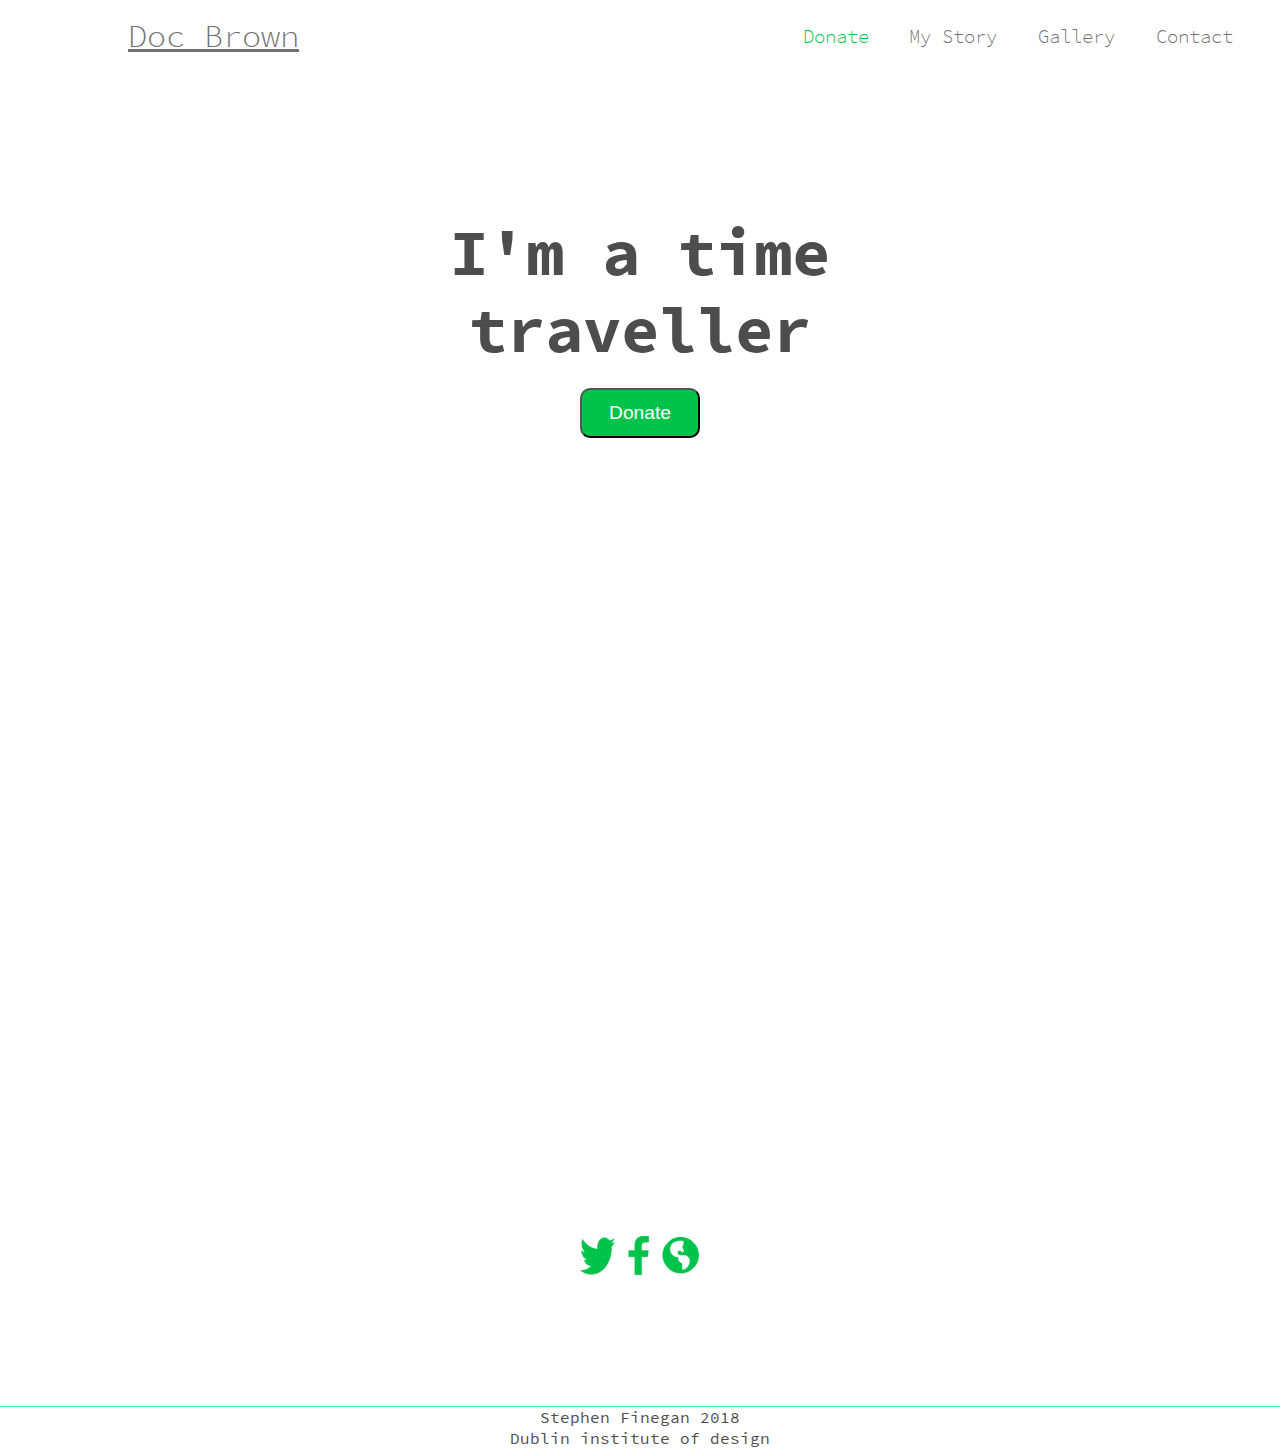
<file: index.html>
<!DOCTYPE html>
<html lang="en">
<head>
	<meta charset="UTF-8">
	<meta name="Emmett Brown" content="Donation page">
	<meta name="keywords" content="Time travel, Emmett brown, Back to the future">
	<meta name="author" content="Stephen Finegan">
	<title>Emmett Brown, Time traveler</title>
	<link rel="stylesheet" type="text/css" href="css/reset.css">
	<link rel="stylesheet" type="text/css" href="css/styles.css">
	<link href="https://fonts.googleapis.com/css?family=IBM+Plex+Serif" rel="stylesheet"> 
</head>
<body>
	
	<div id="header">
		<div id="title">
			<h1><a href ="index.html"><span>Doc Brown</span></a></h1>
		</div>


		<div id="nav">
		<ul>
			<li><a href ="donate.html"><span class='donate-link'>Donate</span></a></li>
			<li><a href ="story.html">My Story</a></li>
			<li><a href ="gallery.html">Gallery</a></li>
			<li><a href ="contact.html">Contact</a></li>
			
		</ul>
		</div>
	</div>



	<div id="container">
		<div id="index-introduction">
			<div id="intro-text"><h2 class="main-heading">I'm a time<br>traveller</h2>
			<button id="intro-button" onclick="donate()">Donate</button>
			</div>
		
		</div>
	</div>
	
<div id="lower">
	<div id="video-container">
	<iframe id="video-frame" width="560" height="315" src="https://www.youtube.com/embed/Q0VGRlEJewA?rel=0&amp;start=65"></iframe>
	</div>

	<div id="media">
		<img src="images/media.png" alt ='link to social media and email'>
	</div>

</div>		

<div id="footer">
		<p>Stephen Finegan 2018<br> Dublin institute of design</p>
</div>


<script type="text/javascript">
	function donate(){
		document.location.href= "donate.html";
	}
</script>
</body>
</html>
</file>
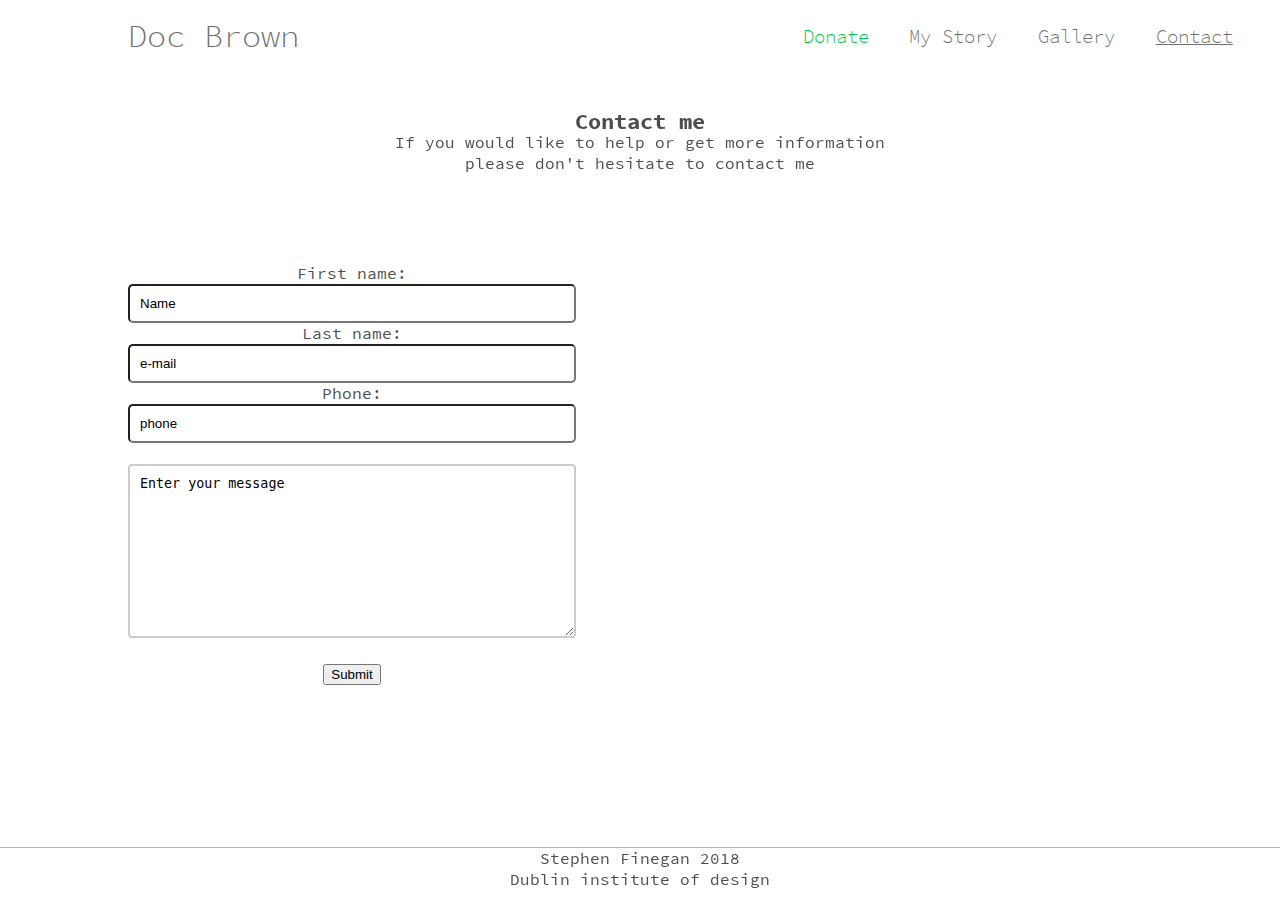
<file: contact.html>
<!DOCTYPE html>
<html lang="en">
<head>
	<meta charset="UTF-8">
	<meta name="Emmett Brown" content="Donation page">
	<meta name="keywords" content="Time travel, Emmett brown, Back to the future">
	<meta name="author" content="Stephen Finegan">
	<title>Emmett Brown, Contact</title>
	<link rel="stylesheet" type="text/css" href="css/reset.css">
	<link rel="stylesheet" type="text/css" href="css/styles.css">
		<link href="https://fonts.googleapis.com/css?family=IBM+Plex+Serif" rel="stylesheet"> 

</head>
<body>
<div id="header">
	<div id="title">
	<h1><a href ="index.html">Doc Brown</a></h1>

	</div>

	<div id="nav">
		<ul>
			<li><a href ="donate.html"><span class='donate-link'>Donate</span></a></li>
			<li><a href ="story.html">My Story</a></li>
			<li><a href ="gallery.html">Gallery</a></li>
			<li><a href ="contact.html"><span>Contact</span></a></li>
			
		</ul>
	</div>
	
</div>
	<div id="contact-box">
		<h2>Contact me</h2>
		<p>If you would like to help or get more information please don't hesitate to contact me</p>
		
	</div>

<div id="contact-container">
	<div id="message">
<form>
  First name:<br>
  <input type="text" name="name" value="Name">
  <br>
  Last name:<br>
  <input type="text" name="e-mail" value="e-mail">
   <br>
  Phone:<br>
  <input type="text" name="phone" value="phone">
  <br><br>
   <textarea name="message" rows="10" cols="30">
Enter your message
</textarea> 
  <br><br>
  <input type="submit" value="Submit">
	</form> 
	</div>

<div id="map-div">
	<iframe id="map-control" src="https://www.google.com/maps/embed?pb=!1m18!1m12!1m3!1d7779.523552665277!2d-81.47174623071844!3d28.473976026601456!2m3!1f0!2f0!3f0!3m2!1i1024!2i768!4f13.1!3m3!1m2!1s0x88e77edfac4210bd%3A0x1adc62268ae9b19!2sUniversal+Orlando+Resort!5e0!3m2!1sen!2sie!4v1524507114022" width="600" height="450"></iframe>

</div>

</div>


<div id="footer-contact">
		<p>Stephen Finegan 2018<br> Dublin institute of design</p>
	</div>	

</body>
</html>
</file>
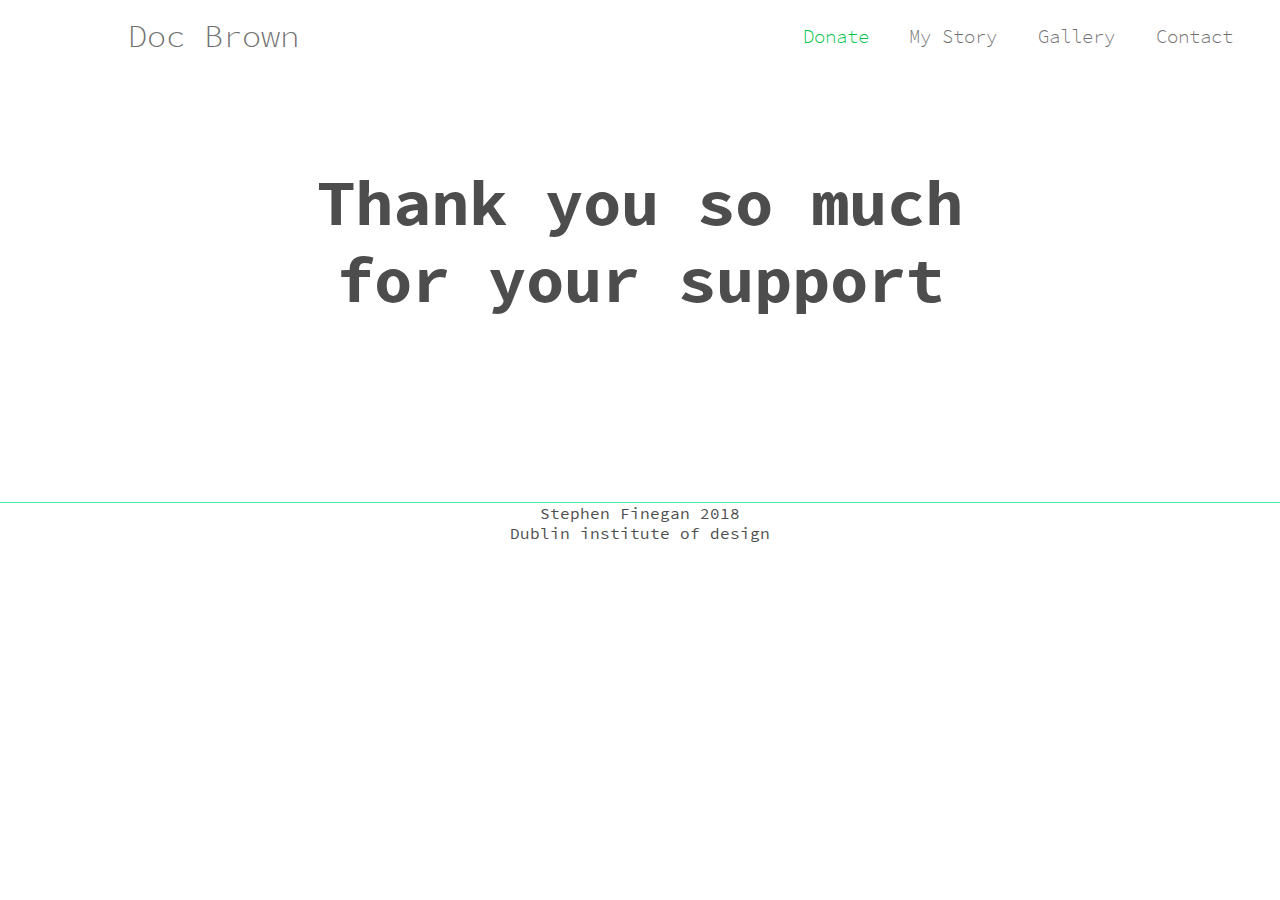
<file: donate.html>
<!DOCTYPE html>
<html lang="en">
<head>
	<meta charset="UTF-8">
	<meta name="Emmett Brown" content="Donation page">
	<meta name="keywords" content="Time travel, Emmett brown, Back to the future">
	<meta name="author" content="Stephen Finegan">
	<title>Emmett Brown, Donate</title>
	<link rel="stylesheet" type="text/css" href="css/reset.css">
	<link rel="stylesheet" type="text/css" href="css/styles.css">
		<link href="https://fonts.googleapis.com/css?family=IBM+Plex+Serif" rel="stylesheet"> 

</head>
<body>
<div id="header">
	<div id="title">
	<h1><a href ="index.html">Doc Brown</a></h1>
	</div>

	<div id="nav">
		<ul>
			<li><a href ="donate.html"><span class='donate-link'>Donate</span></a></li>
			<li><a href ="story.html">My Story</a></li>
			<li><a href ="gallery.html">Gallery</a></li>
			<li><a href ="contact.html">Contact</a></li>
			
		</ul>
	</div>
</div>

	<div id= "donate-div" class="home-div">
		
		<h2 class="main-heading">Thank you so much<br> for your support</h2>
		
	</div>



<div id="payment-form">
	
	<script type="text/javascript" src="https://form.jotformeu.com/jsform/81136767284363"></script>
</div>



	<div id="footer">
		<p>Stephen Finegan 2018<br> Dublin institute of design</p>
	</div>


</body>
</html>
</file>
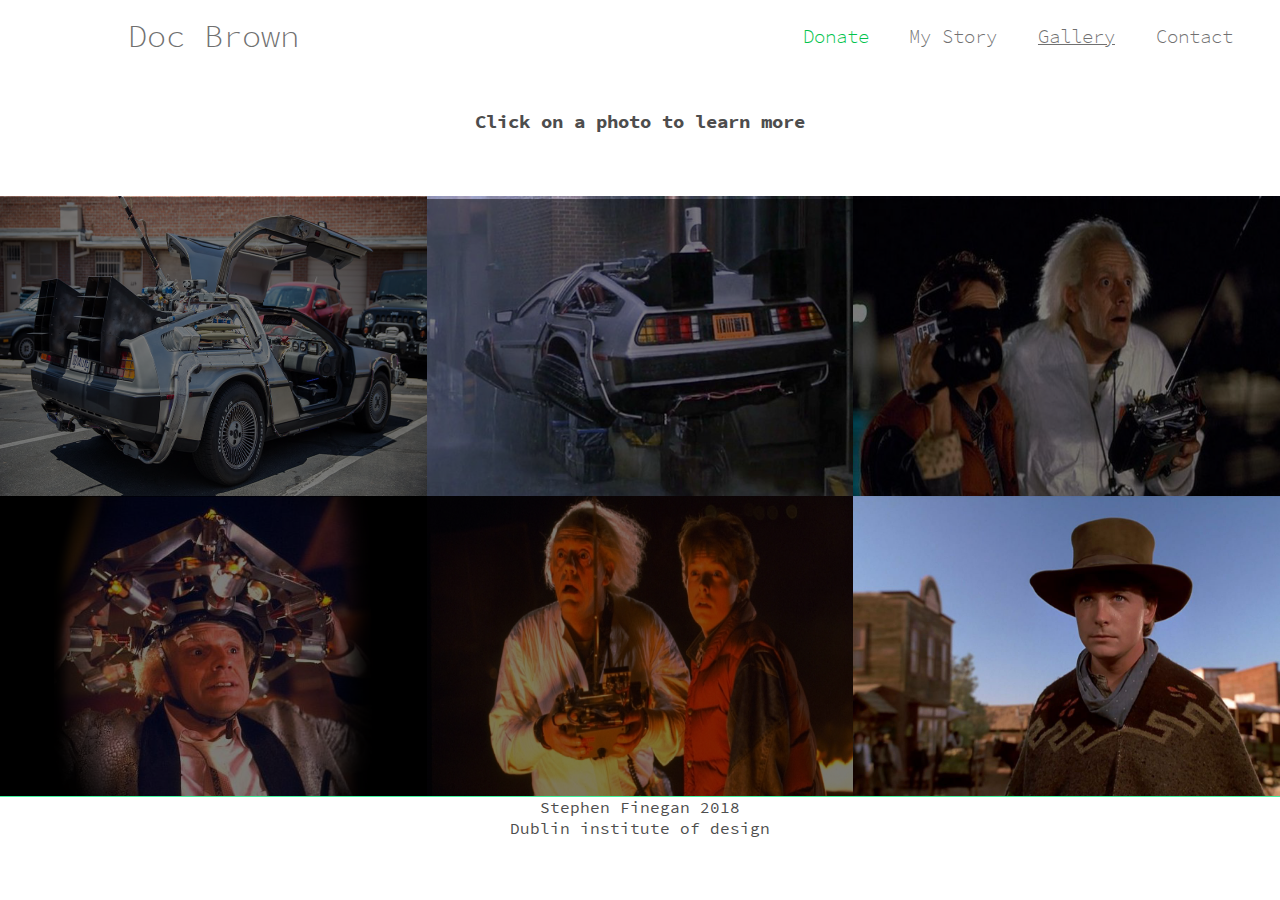
<file: gallery.html>
<!DOCTYPE html>
<html lang="en">
<head>
	<meta charset="UTF-8">
	<meta name="Emmett Brown" content="Donation page">
	<meta name="keywords" content="Time travel, Emmett brown, Back to the future">
	<meta name="author" content="Stephen Finegan">
	<title>Emmett Brown, Gallery</title>
	<link rel="stylesheet" type="text/css" href="css/reset.css">
	<link rel="stylesheet" type="text/css" href="css/styles.css">
	<link href="https://fonts.googleapis.com/css?family=IBM+Plex+Serif" rel="stylesheet"> 
	<script
			  src="https://code.jquery.com/jquery-3.3.1.min.js"
			  integrity="sha256-FgpCb/KJQlLNfOu91ta32o/NMZxltwRo8QtmkMRdAu8="
			  crossorigin="anonymous"></script>

</head>
<body>
	<div id="header">
		<div id="title">
		<h1><a href ="index.html">Doc Brown</a></h1>
		</div>

		<div id="nav">
		<ul>
			<li><a href ="donate.html"><span class='donate-link'>Donate</span></a></li>
			<li><a href ="story.html">My Story</a></li>
			<li><a href ="gallery.html"><span>Gallery</span></a></li>
			<li><a href ="contact.html">Contact</a></li>
			
		</ul>
		</div>
	</div>
	

	<p id="learn-more">Click on a photo to learn more</p>

	<div id="gallery">


	
		<div  id="gallery-img-one">
			
			<img src="images/Delorean-Gallery-2.png" id = "image-pos-1" class="Gallery-menu" alt="The first ever Time travelling Delorean, built in 1975">
			<div id="overlay-one" class="overlay-class"></div>
			<p id = "mobile-descr-1" class="lightbox-text">The first ever Time travelling Delorean, built in 1975.</p>
		</div>

		<div id="gallery-img-two">
			<img src="images/Delorean-Gallery.png" id = "image-pos-2" class="Gallery-menu" alt="The upgraded flying Delorean using technology from the future">
			<div id="overlay-two" class="overlay-class"></div>
			<p id = "mobile-descr-2" class="lightbox-text">The upgraded flying Delorean using technology from the future</p>
		</div>


		<div id="gallery-img-three">
			<img src="images/docmarty-gallery.png" id = "image-pos-3" class="Gallery-menu" alt="Myself and Marty testing the time machine for the first time">
			<div id="overlay-three" class="overlay-class"></div>
			<p id = "mobile-descr-3" class="lightbox-text">Myself and Marty testing the time machine for the first time</p>
		</div>


		<div  id="gallery-img-four">
			<img src="images/Brain-wave-gallery.png"  id = "image-pos-4" class="Gallery-menu" alt="A machine I built to read minds">
			<div id="overlay-four" class="overlay-class"></div>
			<p id = "mobile-descr-4" class="lightbox-text">A machine I built to read minds</p>
		</div>

		<div id="gallery-img-five">
			<img src="images/hq-img-1.png" id = "image-pos-5" class="Gallery-menu" alt="The first time we saw the time machine in action">
			<div id="overlay-five" class="overlay-class"></div>
			<p id = "mobile-descr-5" class="lightbox-text">The first time we saw the time machine in action</p>
		</div>

		<div  id="gallery-img-six">
			<img src="images/hq-img-3.png"  id = "image-pos-6" class="Gallery-menu" alt="Marty after travelling back to 1885">
			<div id="overlay-six" class="overlay-class"></div>
			<p id = "mobile-descr-6" class="lightbox-text">Marty after travelling back to 1885</p>
		</div>
</div>
	

	<div id="footer-gallery">
		<p>Stephen Finegan 2018<br> Dublin institute of design</p>
	</div>





<script type="text/javascript">

		
		$(document).ready(function () {
			
   		if ($(window).width() > 650) {
   


			
			
			$('.overlay-class').click(function(){
				$src = $(this).prev().attr('src');
				$para = $(this).next().text();
				if (!$('#lightbox').length>0) {
				

				$('body').append("<div id='lightbox'><img src='' class='Gallery-box'><p style = 'color:white; font-size:120%;'>" + $para + "</p></div>");
				//$('body').append("<div id='lightbox'><p style = 'color:white; font-size:120%;'>" + $para + "</p></div>");
				
				//$('#lightbox').fadeIn(500).show(); 
				$('#lightbox img').attr("src", $src);

				
			}
			else
				$('#lightbox').fadeIn(500).show();
				$('#lightbox img').attr("src", $src);
				$('#lightbox p').text($para);

				
			
		
			

			})
			$('body').on("click", "#lightbox", function(){
				$('#lightbox').fadeOut(500).hide();
			});
		

}





		});






	</script>

	
</body>
</html>
</file>
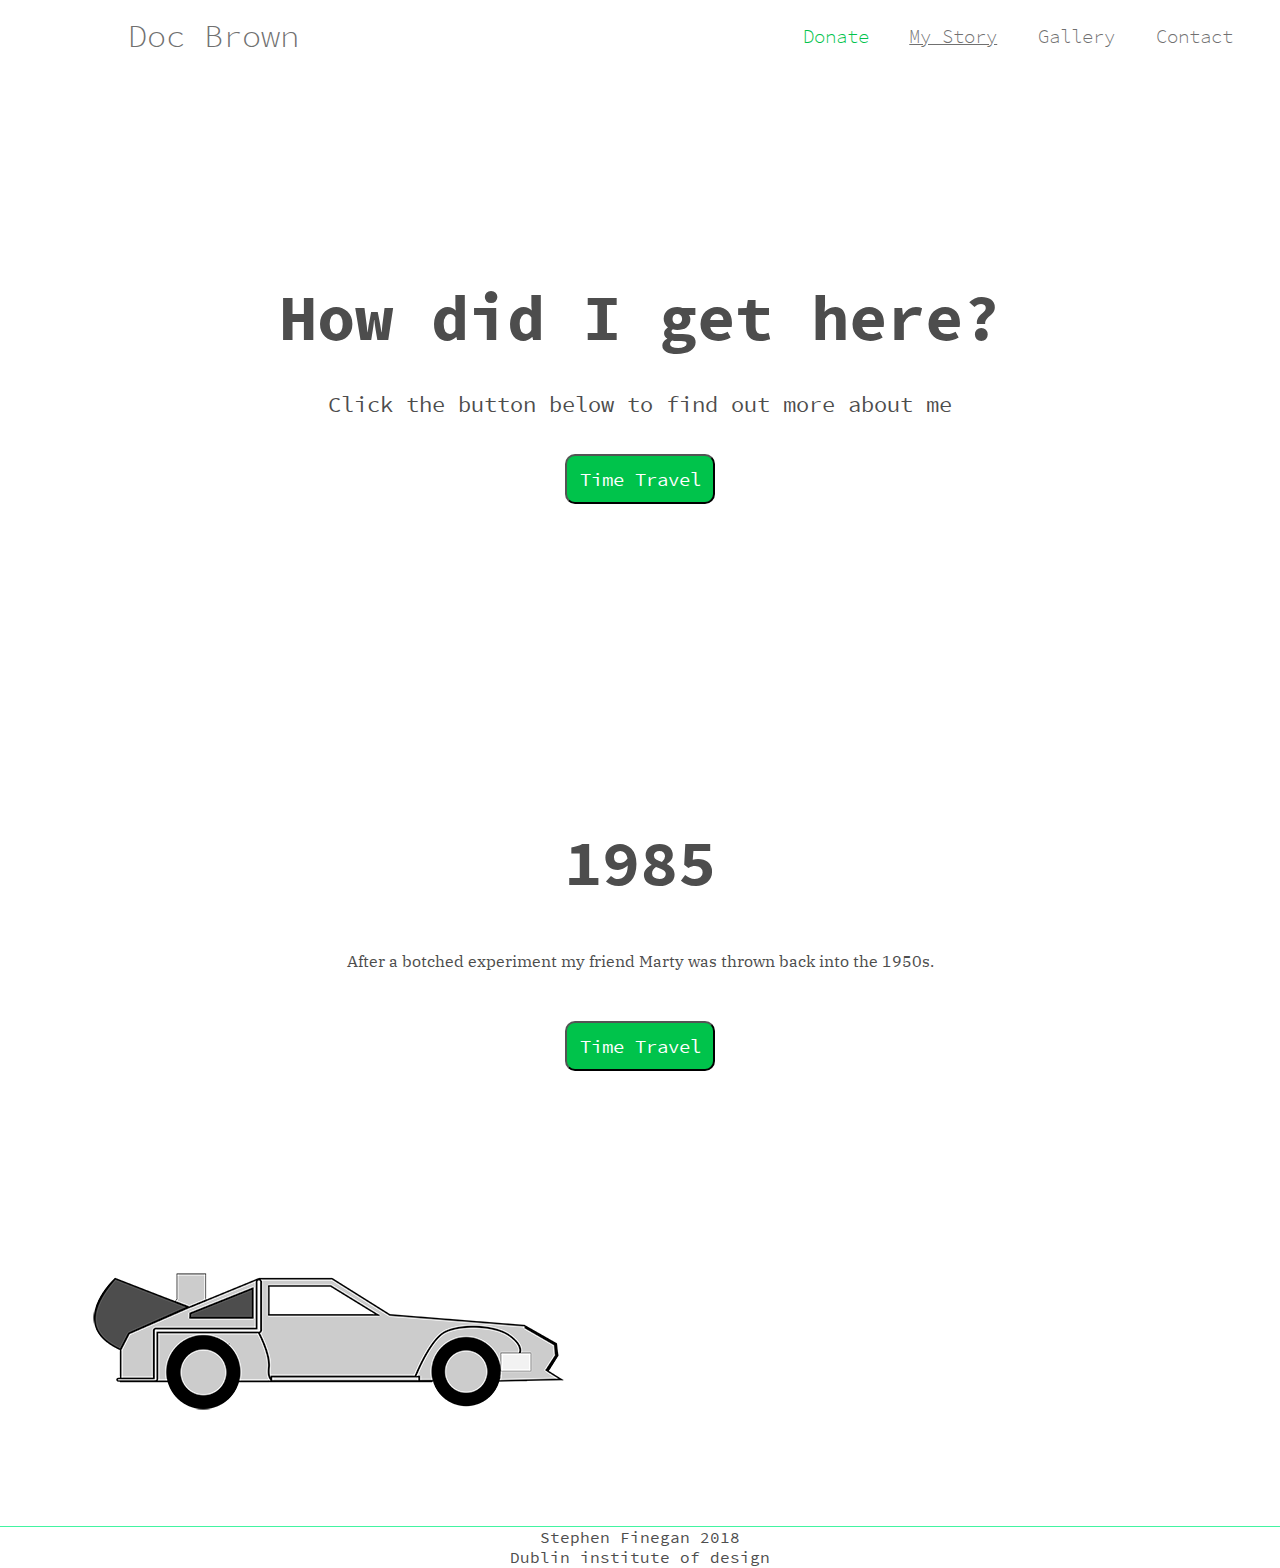
<file: story.html>
<!DOCTYPE html>
<html>
<head>
	<meta charset="UTF-8">
    <meta name="Emmett Brown" content="Donation page">
    <meta name="keywords" content="Time travel, Emmett brown, Back to the future">
    <meta name="author" content="Stephen Finegan">
    <title>Emmett Brown, My Story</title>
    <link rel="stylesheet" type="text/css" href="css/reset.css">
	<link rel="stylesheet" type="text/css" href="css/styles.css">
    <link href="https://fonts.googleapis.com/css?family=IBM+Plex+Serif" rel="stylesheet"> 
    <script
			  src="https://code.jquery.com/jquery-3.3.1.min.js"
			  integrity="sha256-FgpCb/KJQlLNfOu91ta32o/NMZxltwRo8QtmkMRdAu8="
			  crossorigin="anonymous">         
    </script>
</head>
<body>



    <div id="header">
    <div id="title">
    <h1><a href ="index.html">Doc Brown</a></h1>
    </div>

    <div id="nav">
        <ul>
            <li><a href ="donate.html"><span class='donate-link'>Donate</span></a></li>
            <li><a href ="story.html"><span>My Story</span></a></li>
            <li><a href ="gallery.html">Gallery</a></li>
            <li><a href ="contact.html">Contact</a></li>
            
        </ul>
    </div>
</div>

    <div id="scroll-down-button">
    <h2 class="main-heading">How did I get here?</h2>
    <p>Click the button below to find out more about me</p>
    <button id="btnscroll" class="story-button">Time Travel</button>
    </div>
		
	<div class="Box" id="firstBox">

	<h2 class="main-heading">1985</h2>
	<p>
    After a botched experiment my friend Marty was thrown back into the 1950s. 
    </p>
	<div id ="test1" class="car"><img src="images/delorean-3.png" class="car-image" alt="image of Delorean moving accross the screen"></div>
    <button onclick= "test(+1)" id="btn1" class="story-button">Time Travel</button>
	</div>

	<div class="Box" id="box2">
	<h2 class="main-heading">1955</h2>
	<p>
    After traveling through time in a modified DeLorean car, Marty encountered young versions of his parents and had to make sure that they fell in love or he would have ceased to exist. After doing this, Marty needed to return to the 1980's and save me from being killed.
    </p>
    <div id ="test2" class="car"><img src="images/delorean-3.png" class="car-image" alt="image of Delorean moving accross the screen"></div>
    <button onclick= "test(+1)" id="btn2" class="story-button">Time Travel</button>
	</div>
	

	<div class="Box">
	<h2 class="main-heading">2015</h2>
	<p>Soon after Marty returns to 1985, I picked him and his girlfriend up and travelled to the year 2015.  Marty's job was to pose as his own son to prevent him from being thrown in prison. Unfortunately, things just got worse when the future changed the present.</p>
	<div id ="test3" class="car"><img src="images/delorean-3.png" class="car-image" alt="image of Delorean moving accross the screen"></div>
    <button onclick= "test(+1)" id="btn3" class="story-button">Time Travel</button>
	</div>
	

	<div class="Box">
	<h2 class="main-heading">1885</h2>
    <p>After being struck by a bolt of lightning, the Delorean brought me back to 1885. I managed to get word to Marty, who was trapped in 1955 where the Delorean was hidden.
    Marty came back to help me and using the time travelling technology I returned Marty home safe to his own time.
	 </p>
	<div id ="test4" class="car"><img src="images/delorean-3.png" class="car-image" alt="image of Delorean moving accross the screen"></div>
    <button onclick= "test(+1)" id="btn4" class="story-button">Time Travel</button>
	</div>
	
	<div class="Box">
    <p>Once again i've managed to become stranded in time. Please help me to rebuild the time machine and return home.
    </p>
    
   
    <button onclick= "reset()"  class="story-button">Back to start</button>
    </div>
    
    
<div id="footer-story">
        <p>Stephen Finegan 2018<br> Dublin institute of design</p>
    </div>
    

	
<script type="text/javascript">
    

var myVar;

function test(n) {
    myVar = setTimeout(alertFunc, 2000, n);

}
function alertFunc(n) {
 plusDivs(n);
  }

function reset(){
    location.reload();
}

$(document).ready(function () {
    
    var $button1 = $('#btn1');
    var $test1 = $('#test1');
   
    $button1.click(function () {
        
        $test1.toggleClass("car-animate");
    
    });
    });




$(document).ready(function () {
var $button2 = $('#btn2');
    var $test2 = $('#test2');
   
    $button2.click(function () {
        
        $test2.toggleClass("car-animate");
    
    });
    });

$(document).ready(function () {
    var $button3 = $('#btn3');
    var $test3 = $('#test3');
   
    $button3.click(function () {
        
        $test3.toggleClass("car-animate");
    
    });
    });


$(document).ready(function () {
var $button4 = $('#btn4');
    var $test4= $('#test4');
   
    $button4.click(function () {
        
        $test4.toggleClass("car-animate");
        
    
    });



















    });



$("#btnscroll").click(function() {
    $('html, body').animate({
        scrollTop: $("#footer-story").offset().top
    }, 2000);
});










var timeIndex = 1;          //Setting both counters to 1
showDivs(timeIndex);





function plusDivs(n) {  
showDivs(timeIndex += n);       //When one of the buttons are pressed
    //showDivs(timeIndex += n); //Either add or subtract n from counters and launch the functions to show slide and year
   


    
}

function showDivs(n) {
    var i;
    console.log(n);
    var x = document.getElementsByClassName("Box"); //Get the pages

    
    if (n > x.length) {timeIndex = 1}   //if n is more than the amont of pages we know it has reached the end so set it back to 1
    if (n < 1) {timeIndex = x.length}; //if it is 0 we know user has gone back from page 1 so set slideindex to last page.
    for (i = 0; i < x.length; i++) {
        x[i].style.display = "none";        //Hide slides until it reaches the end
}
     x[timeIndex-1].style.display = "block"; //Show the user selected page
}


</script>

</body>
</html>
</file>
<file: css/styles.css>
html, body{
	max-width: 100%;
    max-height: 100%;
    min-height: 100%;
    text-align: center;
    margin: 0;
    color: #4D4D4D;
    line-height: 130%;
}

@font-face {
       font-family: BoldFont;
       src: url('Source_Code_Pro/SourceCodePro-Bold.ttf');
     }

@font-face {
       font-family: lightFont;
       src: url('Source_Code_Pro/SourceCodePro-Light.ttf');
      }

 @font-face {
       font-family: regFont;
       src: url('Source_Code_Pro/SourceCodePro-Regular.ttf');
      }


ul {
 	width: 100%;
 	position: relative;
 	bottom: 22%;
}

li{
 	display: inline-block;
 	margin-left: 3%;
 	margin-right: 3%;
 	font-size: 120%;
 }
 a{
 	text-decoration: none;
 	color: #707070
 }
 a:hover{
 	
 	font-family: boldFont;
 }
 p{
 	font-family: regFont;
 }

button{
	background-color: #00C34B;
	border-radius: 10px;
	height: 50px;
	width: 120px;
	color: white;
	font-size: 120%;
	box-shadow: none;
	margin-top: 5%;

}

span{

	text-decoration: underline;
}


.donate-link{
	color: #00C34B;
	text-decoration: none;

}

.main-heading{
font-family: boldFont;
line-height: 120%;
font-size: 400%;
}



#header{						/*Container for title and nav*/
	height: 100px;
	font-family: lightFont


}

#title{								/*Container for title*/
	background-color: white;
	float: left;
	margin-left: 10%;
	padding-top: 2%;
	font-family: lightFont;




}
#title h1{							/*Heading in top left*/		
	font-size: 200%;
	
}

/* navigation on all pages*/
#nav{
 	
 	padding-top: 2%;
 	background-color: white;
 	width: 40%;
 	margin-bottom: 5%;
 	margin-right: 0.5%;
 	float: right;
 }

 .nav-button{
 	width: 5%;
 	margin: 0 47% 8% 47%;
 }

#container{					/*Upper container on home page*/
	width: 80%;
	margin: 0 auto;
	background-color: white;
	
}

/*	Intro to the site*/
#index-introduction{
	width: 100%;
	height: 400px;

}
 #intro-text {
 	clear: both;
	width: 40%;
	margin:0 auto;
	font-weight: 900;
	text-align: center;
	padding-top: 10%;
}


#video-container{
	margin-top: 10%;
	
}

#lower{
	display: block;
	width: 100%;
}

/*social media*/
#media{
	margin: 0 auto;
	margin-top: 22%;
}
#media img{
	height: 50px;
	
}
#footer{
	clear: both;
	border-top: solid 1px #42f4a1;
	position: relative;
	top: 120px;
}








/* Story*/
/* Encourage user to scroll down and will bring them to bottom of page if clicked*/
#scroll-down-button p{
	margin-top: 3%;
font-size: 140%;
margin-bottom: 3%;
}


/* Classes for div that tells the story*/
#scroll-down-button{
	clear: both;
	font-family: boldFont;
	margin-top: 14%;
	
}

#scroll-down-button p{
	font-family: regFont;

}



.Box{							/*Container of story*/
	text-align: center;
	height: 500px;
	margin-bottom: 20px;
	display: none;
	position: absolute;
	width: 100%;
	margin-top: 25%;
}
.Box p{
	width: 60%;
	text-align: center;
	margin-left: 20%;
	margin-right: 20%;
	margin-top: 4%;
	
	line-height: 120%;
	 font-family: 'IBM Plex Serif', serif;
}


 
 #firstBox{/*This will show on page load while other divs are hidden*/
	display: block;
}

.car{
	height: 50px;
	width: 10%;
	position: relative;
	left: 5%;
	top: 300px;
}
.story-button{
	height: 50px;
	width: 150px;
	font-family: regFont;

	margin-top: 0;
	margin-bottom: 0; 

	}
.car-animate{
	width: 100px;
    height: 100px;
    
    position: relative;

    -webkit-animation-name: example; /* Safari 4.0 - 8.0 */
    -webkit-animation-duration: 4s; /* Safari 4.0 - 8.0 */
    animation-name: example;
    animation-duration: 2s;
}
 @keyframes example {
    0%   {left:0px; top:300px;}
    100% { left:80%; top:300px;}
}
#footer-story{
	
	position: absolute;
	top: 1500px;
	width: 100%;
	margin-top: 2%;
	border-top: solid 1px #42f4a1;
}






/* Gallery */
#learn-more{
	font-size: 120%;
	margin-bottom: 5%;
	clear: both;
	font-family: boldFont;
}
#gallery{
	width: 100%;
	background-color: white;
	display: grid;
	grid-template-columns:1fr 1fr 1fr; /* 2 images are displayed on each row of equal width(2fr) They are seperated with a gutter half their size.(1fr)*/
	grid-template-rows:300px 300px;
	overflow: hidden;
}

.Gallery-menu{
	width: 100%;
	height: 300px;
}

#gallery-img-one{

grid-row:1 /  2;
grid-column:1 / 2 ;
text-align: center;

}
#gallery-img-two{
grid-row:1 /  2;
grid-column:2 / 3;
text-align: center;

}
#gallery-img-three{
grid-row:1 / 2;
grid-column:3 / 4;
text-align: center;

}

#gallery-img-four{
grid-row:2 /  3;
grid-column:1 / 2;
text-align: center;

}

#gallery-img-five{
grid-row:2 /  3;
grid-column:2 / 3;
text-align: center;

}

#gallery-img-six{
grid-row:2 /  3;
grid-column:3 / 4;
text-align: center;

}

#image-pos-1{
	position: relative;
	top: 0;

}
#image-pos-2{
	position: relative;
	top: 0;
	
}
#image-pos-3{
	position: relative;
	top: 0;
	
}
#image-pos-4{
	position: relative;
	top: 0;
	
}
#image-pos-5{
	position: relative;
	top: 0;
	
}
#image-pos-6{
	position: relative;
	top: 0;
	
}



#overlay-one{				/*Overlays on images in gallery*/
	position: relative;
	top: -305px;
	text-align: center;
    width: 100%;
    height: 300px;
    transition: 0.5s ease-in-out;
    background-color: rgba(0,0,0,0.5);
    z-index: 1;
   
    
}

#overlay-one:hover{
    background-color: rgba(0,0,0,0.2);


}

#overlay-two{
	position: relative;
	top: -303px;
    
    width: 100%;
    height: 300px;
    transition: 0.5s ease-in-out;
    background-color: rgba(0,0,0,0.5);
    
}
#overlay-two:hover{
    background-color: rgba(0,0,0,0.2);

}

#overlay-three{
	position: relative;
	top: -303px;
     width: 100%;
    height: 300px;
    transition: 0.5s ease-in-out;
    background-color: rgba(0,0,0,0.5);
    
}
#overlay-three:hover{
    background-color: rgba(0,0,0,0.2);

}

#overlay-four{
	position: relative;
	top: -306px;
     width: 100%;
    height: 300px;
    transition: 0.5s ease-in-out;
    background-color: rgba(0,0,0,0.5);
    
}
#overlay-four:hover{
     background-color: rgba(0,0,0,0.2);

}

#overlay-five{
	position: relative;
	top: -306px;
     width: 100%;
    height: 300px;
    transition: 0.5s ease-in-out;
    background-color: rgba(0,0,0,0.5);
    
}
#overlay-five:hover{
    background-color: rgba(0,0,0,0.2);

}

#overlay-six{
	position: relative;
	top: -306px;
     width: 100%;
    height: 300px;
    transition: 0.5s ease-in-out;
    background-color: rgba(0,0,0,0.);
    
}
#overlay-six:hover{
    background-color: rgba(0,0,0,0.2);

}



#lightbox{/*Background when photo is clicked*/
	width: 100%;
	height: 106.5%;
	background-color: rgba(0, 0, 0, 0.5);
	position: absolute;
	top: 0;
	z-index: 2;
}

#lightbox img /*Larger image when photo is clicked*/{
	width: 50%;
	height: 44%;

	margin-top: 10%;

}

.lightbox-text{
	position: relative;
	top: 0;
	color: red;
	font-family: regFont;
	

}

#footer-gallery{
	clear: both;
	border-top: solid 1px #42f4a1;
	}





/*Contact*/

#contact-box{
	clear: both;
	width: 40%;
	
	margin-left: 30%;
	text-align: center;
	font-family: boldFont;
	
} 

#contact-box h2{
	font-size: 140%;
}

#contact-box p{
	font-size: 100%;
}

#contact-container{
	width: 100%;

}

#message{
	float: left;
	width: 35%;
	margin-top: 7%;
	margin-left: 10%;
	margin-bottom: 10%;
	
	font-family: regFont;
}

#map-div{
	width: 35%;
	float: right;
	margin-top: 7%;
	margin-right: 10%;
	
	margin-bottom: 10%;

}

#map-control{
	width: 100%;
	frameborder:0;
	border:0;
}

input[type=text]{
	width: 100%;
    padding: 10px ;
 	margin-bottom: 
    border: 2px solid #ccc;
    border-radius: 4px;
    box-sizing: border-box;
}
textarea{
	width: 100%;
    padding: 10px ;
  
    border: 2px solid #ccc;
    border-radius: 4px;
    box-sizing: border-box;
}

#footer-contact{
	margin-top: 5%;
	clear: both;
	border-top: solid 1px #42f4a1;
}


/* Donate */

#donate-div{
	margin-top: 5%;
	text-align: center;
}




input[type=text]{
	border-radius: 5px;

}






#payment-form{
	width: 100%;
	margin:  5% 0;
}





























@media only screen and (max-width: 950px) {




#header{
	height: 100px;
	font-family: lightFont
}

#title{
	background-color: white;
	width: 100%;
	padding-top: 2%;
	font-family: lightFont;
	margin: 0;
}
#title h1{
	
	text-align: center;
	font-size: 100%;
	
}

/* navigation on all pages*/
#nav{
 	
 	padding-top: 2%;
 	background-color: white;
 	width: 100%;
 	margin-bottom: 5%;
 	margin-right: 0.5%;
 	
 }

 li{
 	font-size: 88%;
 }

 

.main-heading{
font-family: boldFont;
line-height: 120%;
font-size: 100%;
margin: 10% 0 10% 0;
text-align: center;
}

#intro-text{
	margin: 0 auto;
}

#index-introduction{
	height: 300px;
}

#description{
	
	width: 100%;
	font-family: regFont;
	opacity: 0.8;
	position: relative;
	top: 40%;
	font-size: 80%;
	
}


#media{
	
	
	width: 100%;
}
#media img{
	height: 50px;
	margin: 0 auto;
	
}
footer{
	height: 100px;
}




#gallery{
	width: 100%;
	background-color: white;
	display: grid;
	grid-template-columns:1fr 1fr; /* 2 images are displayed on each row of equal width(2fr) They are seperated with a gutter half their size.(1fr)*/
	grid-template-rows:300px 300px 300px;
	overflow: hidden;
	
}

.Gallery-menu{
	width: 100%;
	height: 300px;

}

#gallery-img-one{

grid-row:1 /  2;
grid-column:1 / 2 ;
text-align: center;

}
#gallery-img-two{
grid-row:1 /  2;
grid-column:2 / 3;
text-align: center;

}
#gallery-img-three{
grid-row:2 / 3;
grid-column:1 / 2;
text-align: center;

}

#gallery-img-four{
grid-row:2 /  3;
grid-column:2 / 3;
text-align: center;

}

#gallery-img-five{
grid-row:3 /  4;
grid-column:1 / 2;
text-align: center;

}

#gallery-img-six{
grid-row:3 /  4;
grid-column:2 / 3;
text-align: center;

}

.car{
	height: 100px;
	width: 10%;
	position: relative;
	left: 5%;
	top: 300px;
}


.car-image{
	display: none
}

}

#payment-form{
	width: 100%;
}

@media only screen and (max-width: 650px) {

.car-image{
	display: none
}
	

#header{
	height: 100px;
	font-family: lightFont
}

#title{
	background-color: white;
	width: 100%;
	padding-top: 2%;
	font-family: lightFont;
	margin: 0;
}
#title h1{
	
	text-align: center;
	font-size: 100%;
	
}

/* navigation on all pages*/
#nav{
 	
 	padding-top: 2%;
 	background-color: white;
 	width: 100%;
 	margin-bottom: 5%;
 	margin-right: 0.5%;
 	
 }

 li{
 	font-size: 88%;
 }

 

.main-heading{
font-family: boldFont;
line-height: 120%;
font-size: 100%;
margin: 10% 0 10% 0;
text-align: center;
}

#intro-text{
	margin: 0 auto;
}

#index-introduction{
	height: 300px;
}

#description{
	
	width: 100%;
	font-family: regFont;
	opacity: 0.8;
	position: relative;
	top: 40%;
	font-size: 80%;
	
}


#media{
	
	
	width: 100%;
}
#media img{
	height: 50px;
	margin: 0 auto;
	
}
footer{
	height: 100px;
}



#scroll-down-button{
	clear: both;
	font-family: boldFont;
	margin-top: 8%;
	
}


.Box{
	text-align: center;
	height: 400px;
	margin-bottom: 10px;
	display: none;
	position: absolute;
	width: 100%;
	margin-top: 2%;
}


.story-button{
	height: 50px;
	width: 150px;
	font-family: regFont;
	font-size: 60%;
	margin-top: 5%;


	
	margin-bottom: 5%; 

	}
.car-animate{
	width: 100px;
    height: 100px;
    
    position: relative;

    -webkit-animation-name: example; /* Safari 4.0 - 8.0 */
    -webkit-animation-duration: 4s; /* Safari 4.0 - 8.0 */
    animation-name: example;
    animation-duration: 2s;
}


.story-button{
	height: 40px;
	width: 80px;
	font-family: regFont;

	margin-top: 0;
	margin-bottom: 0; 

	}













@keyframes example {
    0%   {left:0px; top: -35%;;}
    100% { left:80%; top: -35%;;}
}

#footer-story{
	
	position: absolute;
	top: 900px;
	width: 100%;
	margin-top: 2%;
	border-top: solid 1px #42f4a1;
}










#gallery{
	width: 100%;
	background-color: white;
	display: grid;
	grid-template-columns:1fr; /* 2 images are displayed on each row of equal width(2fr) They are seperated with a gutter half their size.(1fr)*/
	grid-template-rows:300px 50px 300px 50px 300px 50px 300px 50px 300px 50px 300px 50px;
	overflow: hidden;
	
}




#learn-more{
	display: none;
}

#gallery-img-one{

grid-row:1 /  2;
grid-column:1 / 2 ;
text-align: center;


}
#gallery-img-two{
grid-row:3 /  4;
grid-column:1 / 2 ;
text-align: center;

}
#gallery-img-three{
grid-row:5 / 6;
grid-column:1 / 2 ;
text-align: center;

}

#gallery-img-four{
grid-row:7/  8;
grid-column:1 / 2 ;
text-align: center;

}

#gallery-img-five{
grid-row:9 /  10;
grid-column:1 / 2 ;
text-align: center;

}

#gallery-img-six{
grid-row:11 / 12;
grid-column:1 / 2 ;
text-align: center;

}
#mobile-descr-1{
grid-row:2 /  3;
grid-column:1 / 2 ;
text-align: center;

}

#mobile-descr-2{
	grid-row:4 /  5;
grid-column:1 / 2 ;
text-align: center;
}
#mobile-descr-3{
	grid-row:6 /  7;
grid-column:1 / 2 ;
text-align: center;
}
#mobile-descr-4{
	grid-row:8 /  9;
grid-column:1 / 2 ;
text-align: center;
}
#mobile-descr-5{
	grid-row:10 /  11;
grid-column:1 / 2 ;
text-align: center;
}
#mobile-descr-16{
	grid-row:12 /  13;

grid-column:1 / 2 ;
text-align: center;
	
}

	
	
#contact-box{
	clear: both;
	width: 80%;
	margin: 5% 10% 5% 10%;
	
	text-align: center;
	font-family: boldFont;
	
} 

#contact-box h2{
	font-size: 140%;
}

#contact-box p{
	font-size: 100%;
}

#contact-container{
	width: 100%;

}
#message{
	
	width: 80%;
	margin-top: 7%;
	
	margin-bottom: 10%;
	
	font-family: regFont;
}
#map-div{
	width: 80%;
	float: right;
	margin-top: 7%;
	margin-right: 10%;
	
	margin-bottom: 10%;

}

#map-control{
	width: 100%;
	height: 300px;
}

}

payment-form{
	width: 100%;
	margin:  5% 0;
}
</file>
